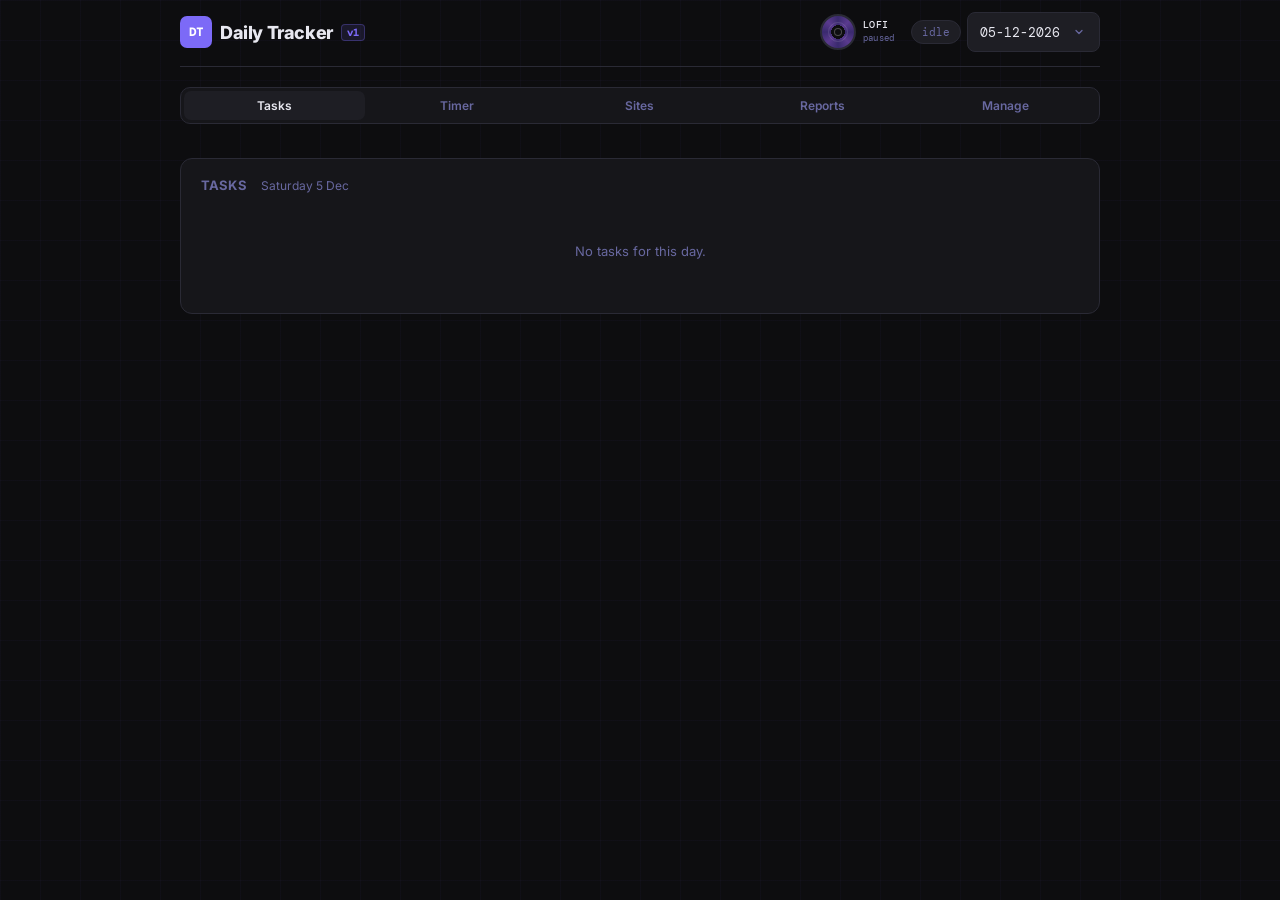
<file: index.html>
<!doctype html>
<html lang="en">
    <head>
        <meta charset="UTF-8"/>
        <meta name="viewport" content="width=device-width, initial-scale=1.0, viewport-fit=cover"/>
        <title>dailytracker</title>
        <link
            href="https://fonts.googleapis.com/css2?family=DM+Mono:wght@400;500&family=Inter:wght@400;500;600;700;800&display=swap"
            rel="stylesheet"/>
        <link rel="stylesheet" href="assets/css/styles.css"/>
    </head>
    <body>
        <div class="app">
            <header>
                <div class="brand">
                    <div class="brand-mark">DT</div>
                    Daily Tracker
                    <span class="brand-version">v1</span>
                </div>
                <div class="header-r">
                    <div class="lofi-player" title="Lofi focus music">
                        <button
                            class="cassette-btn"
                            id="lofiBtn"
                            onclick="lofiToggle()"
                            aria-label="Play lofi music">
                            <div class="cassette-disc" id="cassettDisc"></div>
                        </button>
                        <div class="lofi-label-wrap">
                            <div class="lofi-label" id="lofiLabel">LOFI</div>
                            <div class="lofi-sublabel" id="lofiSub">paused</div>
                        </div>
                    </div>
                    <span id="syncIndicator">idle</span>
                    <div class="date-btn" id="dateBtnWrap">
                        <span id="dateLabel">--</span>
                        <button
                            class="date-chevron-btn"
                            id="dateChevronBtn"
                            onclick="toggleCal(event)"
                            title="Open calendar"
                            aria-label="Open calendar">
                            <svg
                                width="12"
                                height="12"
                                viewBox="0 0 24 24"
                                fill="none"
                                stroke="currentColor"
                                stroke-width="2.5"
                                stroke-linecap="round"
                                stroke-linejoin="round"
                                id="dateChevronSvg">
                                <path d="M6 9l6 6 6-6"/>
                            </svg>
                        </button>
                        <input
                            type="date"
                            id="datePicker"
                            class="date-hidden"
                            onchange="onDateChange()"/>
                    </div>
                </div>
            </header>
            <div class="tabs">
                <button class="tab-btn active" onclick="switchTab('tasks', this)">Tasks</button>
                <button class="tab-btn" onclick="switchTab('timer', this)">Timer</button>
                <button class="tab-btn" onclick="switchTab('sites', this)">Sites</button>
                <button class="tab-btn" onclick="switchTab('weekly', this)">Reports</button>
                <button class="tab-btn" onclick="switchTab('manage', this)">Manage</button>
            </div>
            <!-- TASKS -->
            <div id="tab-tasks" class="tab-panel active">
                <div id="taskStats" class="stat-cards"></div>
                <div class="tasks-layout">
                    <div class="tasks-main">
                        <div class="card">
                            <div class="card-title" id="tasksCardTitle">
                                TASKS
                                <small
                                    id="dateLabel2"
                                    style="
                                        color: var(--muted);
                                        font-weight: 400;
                                        font-size: 12px;
                                        text-transform: none;
                                        letter-spacing: 0;
                                        margin-left: 6px;">
								</small>
                            </div>
                            <div id="taskList"><div class="empty">Loading...</div></div>
                        </div>
                    </div>
                </div>
            </div>
            <!-- TIMER -->
            <div id="tab-timer" class="tab-panel">
                <div class="card" style="position: relative">
                    <div class="card-title" id="timerCardHeader">TIMER</div>
                    <div class="timer-display">
                        <div class="timer-clock" id="clock">00:00:00</div>
                        <div class="timer-lbl" id="clockLbl">READY TO FOCUS</div>
                    </div>
                    <div class="timer-ctl">
                        <div id="btnStartWrap">
                            <button class="btn" id="btnStart" onclick="timerStart()">
                                <span id="btnStartText">Start</span>
                                <span id="btnStartLock" style="display: none; line-height: 0">
                                    <svg
                                        width="14"
                                        height="14"
                                        viewBox="0 0 20 20"
                                        fill="none"
                                        xmlns="http://www.w3.org/2000/svg">
                                        <circle
                                            cx="10"
                                            cy="10"
                                            r="8.5"
                                            fill="#e8576a"
                                            stroke="#c0202f"
                                            stroke-width="1"/>
                                        <line
                                            x1="3.5"
                                            y1="3.5"
                                            x2="16.5"
                                            y2="16.5"
                                            stroke="white"
                                            stroke-width="2.2"
                                            stroke-linecap="round"/>
                                    </svg>
                                </span>
                            </button>
                        </div>
                        <button
                            class="btn"
                            id="btnPause"
                            onclick="timerPause()"
                            style="display: none">
                            Pause
                        </button>
                        <button
                            class="btn"
                            id="btnResume"
                            onclick="timerResume()"
                            style="display: none">
                            Resume
                        </button>
                        <button
                            class="btn"
                            id="btnStop"
                            onclick="timerStop()"
                            style="display: none">
                            Stop &amp; Save
                        </button>
                    </div>
                    <!-- TIMER::PIP -->
                    <button
                        id="pipBtn"
                        onclick="togglePip()"
                        title="Picture-in-Picture timer"
                        style="
                            position: absolute;
                            bottom: 14px;
                            right: 14px;
                            background: none;
                            border: 1px solid var(--border);
                            border-radius: 6px;
                            padding: 5px 8px;
                            cursor: pointer;
                            color: var(--muted);
                            display: flex;
                            align-items: center;
                            gap: 5px;
                            font-size: 11px;
                            font-family: var(--mono);
                            letter-spacing: 0.04em;
                            transition:
                                color 0.15s,
                                border-color 0.15s;">
                        <svg
                            width="15"
                            height="15"
                            viewBox="0 0 24 24"
                            fill="none"
                            stroke="currentColor"
                            stroke-width="2"
                            stroke-linecap="round"
                            stroke-linejoin="round">
                            <rect x="2" y="3" width="20" height="14" rx="2"/>
                            <rect
                                x="12"
                                y="11"
                                width="9"
                                height="6"
                                rx="1"
                                fill="currentColor"
                                stroke="none"
                                opacity=".35"/>
                            <rect x="12" y="11" width="9" height="6" rx="1"/>
                        </svg>
                    </button>
                </div>
                <div class="card">
                    <div class="card-title">
                        Sessions Today <small id="timerTotalBadge"></small>
                    </div>
                    <div id="sessions"><div class="empty">No sessions yet</div></div>
                </div>
            </div>
            <!-- SITES -->
            <div id="tab-sites" class="tab-panel">
                <div id="sitesStats" class="sites-stats"></div>
                <div class="card" style="padding: 18px">
                    <div
                        class="card-title"
                        id="sitesCardTitle"
                        style="
                            font-size: 13px;
                            font-weight: 700;
                            margin-bottom: 14px;
                            display: flex;
                            align-items: center;
                            gap: 8px;
                            letter-spacing: 0.01em;
                            text-transform: uppercase;
                            color: var(--muted);">SITES
                    </div>
                    <div id="siteGrid" class="site-grid"></div>
                </div>
            </div>
            <!-- REPORTS -->
            <div id="tab-weekly" class="tab-panel">
                <div class="card">
                    <div class="card-title">STUDY HOURS</div>
                    <div class="perf-header">
                        <div class="perf-month-nav">
                            <button class="perf-month-btn" onclick="perfNav(-1)">
                                <svg viewBox="0 0 24 24" fill="none">
                                    <path
                                        d="M15 18l-6-6 6-6"
                                        stroke-width="2"
                                        stroke-linecap="round"/>
                                </svg>
                            </button>
                            <button class="perf-month-btn" id="perfMonthBtn">June 2026</button>
                            <button class="perf-month-btn" onclick="perfNav(1)">
                                <svg viewBox="0 0 24 24" fill="none">
                                    <path
                                        d="M9 18l6-6-6-6"
                                        stroke-width="2"
                                        stroke-linecap="round"/>
                                </svg>
                            </button>
                        </div>
                        <div class="perf-range-btns">
                            <button class="perf-range-btn" onclick="setPerfRange('WEEK', this)">
                                WEEK
                            </button>
                            <button
                                class="perf-range-btn active"
                                onclick="setPerfRange('MONTH', this)">
                                MONTH
                            </button>
                        </div>
                    </div>
                    <div class="perf-daterange">
                        <span id="perfRangeLabel"></span>
                    </div>
                    <div id="monthPerformanceChart"></div>
                    <div class="perf-stats" id="perfStats"></div>
                </div>
                <!-- HABITS -->
                <div class="card" id="logHistoryCard" style="margin-top: 14px">
                    <div class="card-title">HABITS</div>
                    <div class="perf-header">
                        <div class="perf-month-nav">
                            <button class="perf-month-btn" onclick="habitsNav(-1)">
                                <svg viewBox="0 0 24 24" fill="none">
                                    <path
                                        d="M15 18l-6-6 6-6"
                                        stroke-width="2"
                                        stroke-linecap="round"/>
                                </svg>
                            </button>
                            <button class="perf-month-btn" id="habitsMonthBtn">June 2026</button>
                            <button class="perf-month-btn" onclick="habitsNav(1)">
                                <svg viewBox="0 0 24 24" fill="none">
                                    <path
                                        d="M9 18l6-6-6-6"
                                        stroke-width="2"
                                        stroke-linecap="round"/>
                                </svg>
                            </button>
                        </div>
                        <div class="perf-range-btns">
                            <button
                                class="perf-range-btn active"
                                id="habRangeWeek"
                                onclick="setHabitsRange('WEEK', this)">
                                WEEK
                            </button>
                            <button
                                class="perf-range-btn"
                                id="habRangeMonth"
                                onclick="setHabitsRange('MONTH', this)">
                                MONTH
                            </button>
                        </div>
                    </div>
                    <div class="perf-daterange">
                        <span id="habitsRangeLabel"></span>
                    </div>
                    <div id="logHistory"></div>
                    <br />
                    <div id="logList" style="margin-top: 6px"></div>
                    <div id="addHabitSection">
                        <div
                            style="
                                font-size: 11px;
                                font-weight: 700;
                                text-transform: uppercase;
                                letter-spacing: 0.07em;
                                color: var(--muted);
                                margin-bottom: 10px;
                                margin-top: 14px;">Add New Habit
                        </div>
                        <div class="log-add-row">
                            <input id="logNewName" placeholder="Habit name..." autocomplete="off"/>
                            <select id="logNewType">
                                <option value="toggle">Yes/No</option>
                                <option value="number">Number</option>
                            </select>
                            <input
                                id="logNewUnit"
                                placeholder="Unit..."
                                autocomplete="off"
                                style="width: 80px; flex: 0 0 80px"/>
                            <button class="btn primary sm" onclick="addLogItem()">Add Habit</button>
                        </div>
                    </div>
                </div>
            </div>
            <!-- MANAGE -->
            <div id="tab-manage" class="tab-panel">
                <div class="card">
                    <div class="card-title" id="manageTasksTitle">TASKS</div>
                    <div id="manageList"></div>
                    <div class="btn-row" id="newTaskBtnRow">
                        <button class="btn primary" onclick="openTaskModal()">Add Task</button>
                    </div>
                </div>
                <div class="card" style="margin-top: 14px">
                    <div class="card-title" id="manageSitesTitle">Sites</div>
                    <div id="manageSiteList"></div>
                    <div class="btn-row" id="addSiteBtnRow">
                        <button class="btn primary" onclick="openSiteModal()">Add Site</button>
                    </div>
                </div>
                <div class="card" style="margin-top: 14px">
                    <div class="card-title" style="color: var(--muted)">USER DATA</div>
                    <div id="gdSignedOut">
                        <p
                            style="
                                font-size: 12px;
                                color: var(--muted);
                                margin-bottom: 12px;
                                line-height: 1.7;">
								Sync your data to Google Drive using a short-lived access token from the OAuth 2.0 Playground.<br/>
                        </p>
                        <div
                            style="
                                background: var(--bg);
                                border: 1px solid var(--border);
                                border-radius: 8px;
                                padding: 12px 14px;
                                margin-bottom: 14px;
                                font-size: 12px;
                                line-height: 1.85;
                                color: var(--muted);">
                            <div
                                style="
                                    font-size: 11px;
                                    font-weight: 700;
                                    text-transform: uppercase;
                                    letter-spacing: 0.07em;
                                    color: var(--muted);
                                    margin-bottom: 8px;">
                                How to get a token
                            </div>
                            <ol
                                style="
                                    padding-left: 18px;
                                    margin: 0;
                                    display: flex;
                                    flex-direction: column;
                                    gap: 3px;">
                                <li>
                                    Open
                                    <a
                                        href="https://developers.google.com/oauthplayground"
                                        target="_blank"
                                        style="color: var(--muted); font-weight: 600"
                                        >OAuth 2.0 Playground
									</a>
                                </li>
                                <li>
                                    In the right panel, paste scope:
                                    <code
                                        style="
                                            font-family: var(--mono);
                                            font-size: 10px;
                                            color: var(--muted);
                                            font-weight: 600;">
										https://www.googleapis.com/auth/drive.file
									</code>
                                </li>
                                <li>
                                    Click <b style="color: var(--muted)">Authorize APIs</b> then
                                    sign in with Google
                                </li>
                                <li>
                                    Click<b style="color: var(--muted)">Exchange authorization code for tokens</b>
                                </li>
                                <li>
                                    Copy the <b style="color: var(--muted)">Access token</b> and paste below
                                </li>
                            </ol>
                        </div>
                        <div class="field">
                            <label>Access Token</label>
                            <input
                                id="gdAccessToken"
                                type="password"
                                placeholder="Access token..."
                                autocomplete="off"
                                style="font-family: var(--mono); font-size: 12px"/>
                        </div>
                        <div
                            class="btn-row"
                            style="justify-content: space-between; align-items: center">
                            <button class="btn" onclick="gdConnect()">Connect</button>
                            <div style="display: flex; gap: 8px; margin-left: auto">
                                <button class="btn" onclick="exportData()">Export JSON</button>
                                <button class="btn" onclick="importData()">Import JSON</button>
                            </div>
                        </div>
                        <div
                            id="gdStatus"
                            style="
                                margin-top: 10px;
                                font-size: 11px;
                                font-family: var(--mono);
                                color: var(--muted);"></div>
                    </div>
                    <div id="gdSignedIn" style="display: none">
                        <div
                            style="
                                display: flex;
                                align-items: center;
                                gap: 10px;
                                margin-bottom: 14px;
                                padding: 10px 14px;
                                background: var(--surf2);
                                border: 1px solid var(--border);
                                border-radius: 8px;">
                            <div
                                id="gdAvatar"
                                style="
                                    width: 34px;
                                    height: 34px;
                                    border-radius: 50%;
                                    background: transparent;
                                    border: 1px solid var(--border);
                                    display: flex;
                                    align-items: center;
                                    justify-content: center;
                                    font-size: 14px;
                                    font-weight: 800;
                                    color: var(--muted);
                                    flex-shrink: 0;">
								G
                            </div>
                            <div style="min-width: 0">
                                <div
                                    style="
                                        font-size: 13px;
                                        font-weight: 700;
                                        white-space: nowrap;
                                        overflow: hidden;
                                        text-overflow: ellipsis;"
                                    id="gdUserLabel">
                                    Connected
                                </div>
                                <div
                                    style="
                                        font-size: 11px;
                                        color: var(--muted);
                                        font-family: var(--mono);
                                        margin-top: 5px;"
                                    id="gdLastSync">
                                    Never synced
                                </div>
                            </div>
                            <button
                                class="manage-edit-btn"
                                style="margin-left: auto; flex-shrink: 0"
                                onclick="gdDisconnect()">
                                Disconnect
                            </button>
                        </div>
                        <div
                            style="
                                display: flex;
                                gap: 8px;
                                flex-wrap: wrap;
                                justify-content: space-between;
                                align-items: center;">
                            <div style="display: flex; gap: 8px">
                                <button class="btn" onclick="gdPush()">Save to Drive</button>
                                <button class="btn" onclick="gdPull()">Restore from Drive</button>
                            </div>
                            <div style="display: flex; gap: 8px">
                                <button class="btn" onclick="exportData()">Export JSON</button>
                                <button class="btn" onclick="importData()">Import JSON</button>
                            </div>
                        </div>
                        <div
                            id="gdStatusIn"
                            style="
                                margin-top: 10px;
                                font-size: 11px;
                                font-family: var(--mono);
                                color: var(--muted);">
						</div>
                    </div>
                    <input
                        type="file"
                        id="importFile"
                        accept=".json"
                        style="display: none"
                        onchange="handleImport(event)"/>
                </div>
            </div>
        </div>
        <!-- TASK -->
        <div class="modal-bg" id="mTask">
            <div class="modal">
                <div class="modal-title" id="mTaskTitle">Add Task</div>
                <div class="field">
                    <label>Task Name</label>
					<input id="tName" placeholder="Task name..." autocomplete="off"/>
                </div>
                <div class="field">
                    <label>Duration</label>
                    <div class="dur-row">
                        <input
                            type="number"
                            id="tDurNum"
                            placeholder="Duration..."
                            min="1"
                            max="999"
                            autocomplete="off"/>
                        <select id="tDurUnit">
                            <option value="min">min</option>
                            <option value="hrs">hrs</option>
                        </select>
                    </div>
                </div>
                <div class="field" style="margin-bottom: 14px">
                    <label>Schedule Time</label>
                    <input type="time" id="tSchedStart" oninput="calcSchedEnd()"/>
                    <div
                        id="schedCalc"
                        class="sched-info"
                        style="display: none; margin-top: 8px">
					</div>
                </div>
                <div class="field">
                    <label>Schedule Day</label>
                    <div
                        id="dayPicker"
                        style="display: flex; gap: 5px; flex-wrap: wrap; margin-top: 4px">
					</div>
                </div>
                <div class="btn-row">
                    <button class="btn primary" onclick="saveTask()">Save</button>
                    <button class="btn" onclick="closeMTask()">Cancel</button>
                </div>
            </div>
        </div>
        <!-- SITE -->
        <div class="modal-bg" id="mSite">
            <div class="modal">
                <div class="modal-title" id="mSiteTitle">Add Site</div>
                <div class="field">
                    <label>SITE NAME</label>
					<input id="sName" placeholder="Site name..." autocomplete="off"/>
                </div>
                <div class="field">
                    <label>SITE URL</label>
					<input id="sUrl" placeholder="Site url..." autocomplete="off" inputmode="url"/>
                </div>
                <div class="field">
                    <label>SCHEDULE TIME</label><input id="sTime" type="time"/>
                </div>
                <div class="btn-row">
                    <button class="btn primary" onclick="saveSite()">Add Site</button>
                    <button class="btn" onclick="closeMSite()">Cancel</button>
                </div>
            </div>
        </div>
        <div class="cal-backdrop" id="calBackdrop" onclick="closeCal()"></div>
        <div class="cal-panel" id="calPanel">
            <div class="cal-header">
                <div class="cal-month-title">
                    <span id="calMonthLabel">June 2026</span>
                </div>
                <div class="cal-nav">
                    <button class="cal-nav-btn" onclick="calNav(-1)">&#8249;</button>
                    <button class="cal-nav-btn" onclick="calNav(1)">&#8250;</button>
                </div>
            </div>
            <div class="cal-legend">
                <div class="cal-legend-item">
                    <div class="leg-icon">
                        <svg viewBox="0 0 24 24" fill="none" width="12" height="12">
                            <circle
                                cx="12"
                                cy="12"
                                r="11"
                                fill="rgba(124,106,247,.25)"
                                stroke="none"/>
                            <path
                                d="M7 12l3.5 3.5 7-7"
                                stroke="var(--accent)"
                                stroke-width="2.5"
                                stroke-linecap="round"
                                stroke-linejoin="round"/>
                        </svg>
                    </div>
                    All Done
                </div>
                <div class="cal-legend-item">
                    <div class="leg-icon">
                        <svg viewBox="0 0 24 24" fill="none" width="12" height="12">
                            <circle
                                cx="12"
                                cy="12"
                                r="11"
                                fill="rgba(64,201,168,.2)"
                                stroke="none"/>
                            <path d="M12 1a11 11 0 0 1 0 22V1z" fill="var(--ok)" stroke="none"/>
                        </svg>
                    </div>
                    Partial
                </div>
                <div class="cal-legend-item">
                    <div class="leg-icon">
                        <svg viewBox="0 0 24 24" fill="none" width="12" height="12">
                            <circle
                                cx="12"
                                cy="12"
                                r="11"
                                fill="rgba(232,147,74,.2)"
                                stroke="none"/>
                            <path
                                d="M8 12h8"
                                stroke="var(--a2)"
                                stroke-width="2.5"
                                stroke-linecap="round"/>
                        </svg>
                    </div>
                    Left
                </div>
            </div>
            <div class="cal-grid" id="calGrid"></div>
            <div class="upcoming-title">
                UPCOMING EVENTS
                <button class="add-event-btn" onclick="toggleEventForm()">Add Event</button>
            </div>
            <div class="event-form" id="eventForm">
                <div class="field" style="margin-bottom: 8px">
                    <input id="evName" placeholder="Event name..." autocomplete="off"/>
                </div>
                <div style="margin-bottom: 8px">
                    <div class="field" style="margin-bottom: 0">
                        <input type="date" id="evDate"/>
                    </div>
                </div>
                <div style="display: flex; gap: 6px; margin-bottom: 12px">
                    <button
                        class="btn sm"
                        id="addEventSubmitBtn"
                        onclick="addEvent()"
                        style="
                            background: var(--accent);
                            border-color: var(--accent);
                            color: #fff;
                            font-weight: 700;">
                        Add
                    </button>
                    <button class="btn sm" onclick="toggleEventForm()">Cancel</button>
                </div>
            </div>
            <div id="eventList"></div>
        </div>
        <!-- MODULES -->
        <script src="assets/js/ui.js"></script>
        <script src="assets/js/helpers.js"></script>
        <script src="assets/js/state.js"></script>
        <script src="assets/js/storage.js"></script>
        <script src="assets/js/calendar.js"></script>
        <script src="assets/js/tasks.js"></script>
        <script src="assets/js/manage.js"></script>
        <script src="assets/js/timer.js"></script>
        <script src="assets/js/sites.js"></script>
        <script src="assets/js/reports.js"></script>
        <script src="assets/js/log.js"></script>
        <script src="assets/js/lofi.js"></script>
        <script src="assets/js/gdrive.js"></script>
        <script src="assets/js/init.js"></script>
    </body>
</html>
</file>
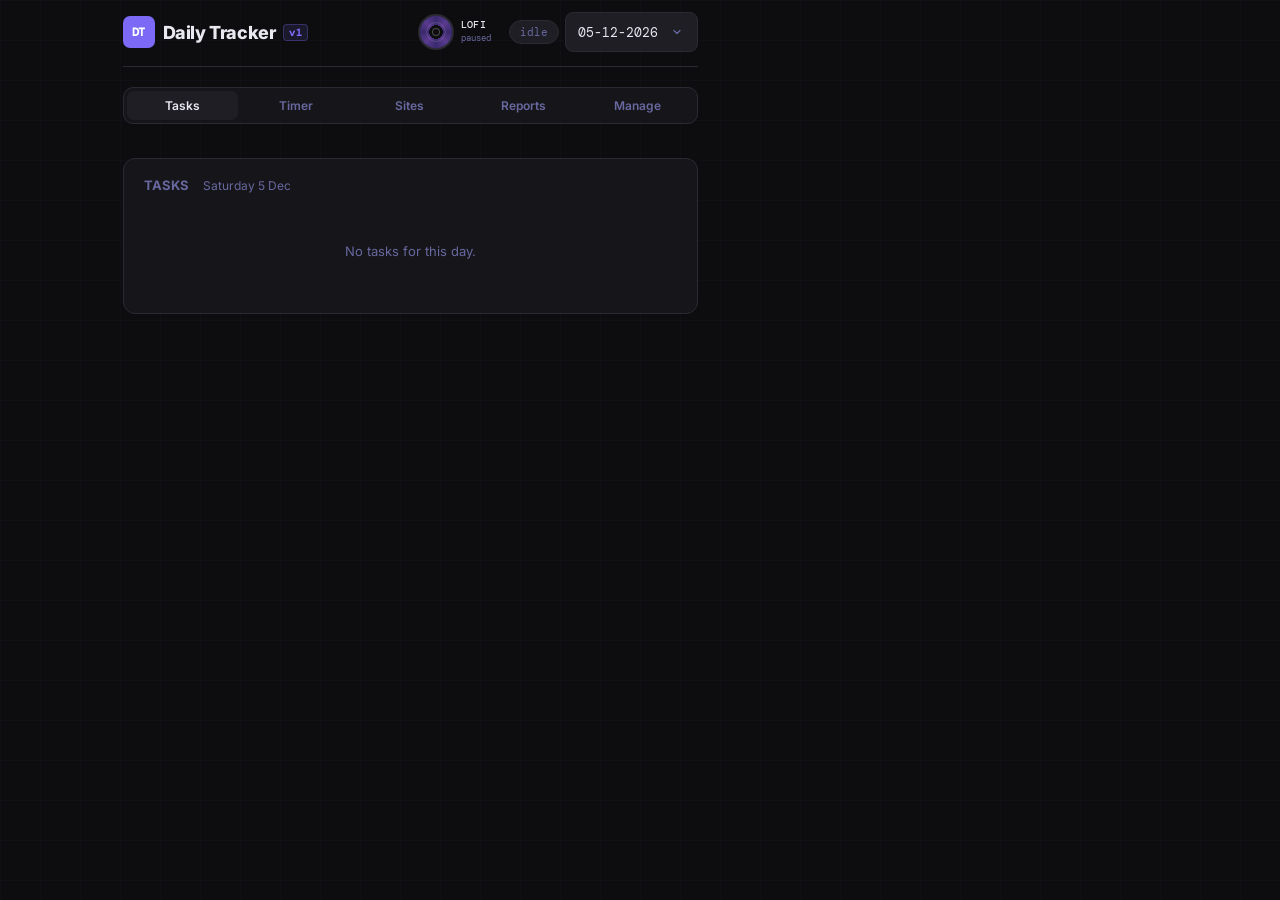
<file: extension-version.html>
<!doctype html>
<html lang="en">
    <head>
        <meta charset="UTF-8"/>
        <meta name="viewport" content="width=device-width, initial-scale=1.0, viewport-fit=cover"/>
        <title>Daily Tracker</title>
        <link
            href="https://fonts.googleapis.com/css2?family=DM+Mono:wght@400;500&family=Inter:wght@400;500;600;700;800&display=swap"
            rel="stylesheet"/>
        <link rel="stylesheet" href="assets/css/styles.css"/>
        <style>html,body{width:820px;min-height:580px;overflow-x:hidden;}</style>
    </head>
    <body>
        <div class="app">
            <header>
                <div class="brand">
                    <div class="brand-mark">DT</div>
                    Daily Tracker
                    <span class="brand-version">v1</span>
                </div>
                <div class="header-r">
                    <div class="lofi-player" title="Lofi focus music">
                        <button
                            class="cassette-btn"
                            id="lofiBtn"
                            aria-label="Play lofi music">
                            <div class="cassette-disc" id="cassettDisc"></div>
                        </button>
                        <div class="lofi-label-wrap">
                            <div class="lofi-label" id="lofiLabel">LOFI</div>
                            <div class="lofi-sublabel" id="lofiSub">paused</div>
                        </div>
                    </div>
                    <span id="syncIndicator">idle</span>
                    <div class="date-btn" id="dateBtnWrap">
                        <span id="dateLabel">--</span>
                        <button
                            class="date-chevron-btn"
                            id="dateChevronBtn"
                            title="Open calendar"
                            aria-label="Open calendar">
                            <svg
                                width="12"
                                height="12"
                                viewBox="0 0 24 24"
                                fill="none"
                                stroke="currentColor"
                                stroke-width="2.5"
                                stroke-linecap="round"
                                stroke-linejoin="round"
                                id="dateChevronSvg">
                                <path d="M6 9l6 6 6-6"/>
                            </svg>
                        </button>
                        <input
                            type="date"
                            id="datePicker"
                            class="date-hidden"/>
                    </div>
                </div>
            </header>
            <div class="tabs">
                <button class="tab-btn active">Tasks</button>
                <button class="tab-btn">Timer</button>
                <button class="tab-btn">Sites</button>
                <button class="tab-btn">Reports</button>
                <button class="tab-btn">Manage</button>
            </div>
            <!-- TASKS -->
            <div id="tab-tasks" class="tab-panel active">
                <div id="taskStats" class="stat-cards"></div>
                <div class="tasks-layout">
                    <div class="tasks-main">
                        <div class="card">
                            <div class="card-title" id="tasksCardTitle">
                                TASKS
                                <small
                                    id="dateLabel2"
                                    style="
                                        color: var(--muted);
                                        font-weight: 400;
                                        font-size: 12px;
                                        text-transform: none;
                                        letter-spacing: 0;
                                        margin-left: 6px;">
								</small>
                            </div>
                            <div id="taskList"><div class="empty">Loading...</div></div>
                        </div>
                    </div>
                </div>
            </div>
            <!-- TIMER -->
            <div id="tab-timer" class="tab-panel">
                <div class="card" style="position: relative">
                    <div class="card-title" id="timerCardHeader">TIMER</div>
                    <div class="timer-display">
                        <div class="timer-clock" id="clock">00:00:00</div>
                        <div class="timer-lbl" id="clockLbl">READY TO FOCUS</div>
                    </div>
                    <div class="timer-ctl">
                        <div id="btnStartWrap">
                            <button class="btn" id="btnStart">
                                <span id="btnStartText">Start</span>
                                <span id="btnStartLock" style="display: none; line-height: 0">
                                    <svg
                                        width="14"
                                        height="14"
                                        viewBox="0 0 20 20"
                                        fill="none"
                                        xmlns="http://www.w3.org/2000/svg">
                                        <circle
                                            cx="10"
                                            cy="10"
                                            r="8.5"
                                            fill="#e8576a"
                                            stroke="#c0202f"
                                            stroke-width="1"/>
                                        <line
                                            x1="3.5"
                                            y1="3.5"
                                            x2="16.5"
                                            y2="16.5"
                                            stroke="white"
                                            stroke-width="2.2"
                                            stroke-linecap="round"/>
                                    </svg>
                                </span>
                            </button>
                        </div>
                        <button
                            class="btn"
                            id="btnPause"
                            style="display: none">
                            Pause
                        </button>
                        <button
                            class="btn"
                            id="btnResume"
                            style="display: none">
                            Resume
                        </button>
                        <button
                            class="btn"
                            id="btnStop"
                            style="display: none">
                            Stop &amp; Save
                        </button>
                    </div>
                </div>
                <div class="card">
                    <div class="card-title">
                        Sessions Today <small id="timerTotalBadge"></small>
                    </div>
                    <div id="sessions"><div class="empty">No sessions yet</div></div>
                </div>
            </div>
            <!-- SITES -->
            <div id="tab-sites" class="tab-panel">
                <div id="sitesStats" class="sites-stats"></div>
                <div class="card" style="padding: 18px">
                    <div
                        class="card-title"
                        id="sitesCardTitle"
                        style="
                            font-size: 13px;
                            font-weight: 700;
                            margin-bottom: 14px;
                            display: flex;
                            align-items: center;
                            gap: 8px;
                            letter-spacing: 0.01em;
                            text-transform: uppercase;
                            color: var(--muted);">SITES
                    </div>
                    <div id="siteGrid" class="site-grid"></div>
                </div>
            </div>
            <!-- REPORTS -->
            <div id="tab-weekly" class="tab-panel">
                <div class="card">
                    <div class="card-title">STUDY HOURS</div>
                    <div class="perf-header">
                        <div class="perf-month-nav">
                            <button class="perf-month-btn">
                                <svg viewBox="0 0 24 24" fill="none">
                                    <path
                                        d="M15 18l-6-6 6-6"
                                        stroke-width="2"
                                        stroke-linecap="round"/>
                                </svg>
                            </button>
                            <button class="perf-month-btn" id="perfMonthBtn">June 2026</button>
                            <button class="perf-month-btn">
                                <svg viewBox="0 0 24 24" fill="none">
                                    <path
                                        d="M9 18l6-6-6-6"
                                        stroke-width="2"
                                        stroke-linecap="round"/>
                                </svg>
                            </button>
                        </div>
                        <div class="perf-range-btns">
                            <button class="perf-range-btn">
                                WEEK
                            </button>
                            <button
                                class="perf-range-btn active">
                                MONTH
                            </button>
                        </div>
                    </div>
                    <div class="perf-daterange">
                        <span id="perfRangeLabel"></span>
                    </div>
                    <div id="monthPerformanceChart"></div>
                    <div class="perf-stats" id="perfStats"></div>
                </div>
                <!-- HABITS -->
                <div class="card" id="logHistoryCard" style="margin-top: 14px">
                    <div class="card-title">HABITS</div>
                    <div class="perf-header">
                        <div class="perf-month-nav">
                            <button class="perf-month-btn">
                                <svg viewBox="0 0 24 24" fill="none">
                                    <path
                                        d="M15 18l-6-6 6-6"
                                        stroke-width="2"
                                        stroke-linecap="round"/>
                                </svg>
                            </button>
                            <button class="perf-month-btn" id="habitsMonthBtn">June 2026</button>
                            <button class="perf-month-btn">
                                <svg viewBox="0 0 24 24" fill="none">
                                    <path
                                        d="M9 18l6-6-6-6"
                                        stroke-width="2"
                                        stroke-linecap="round"/>
                                </svg>
                            </button>
                        </div>
                        <div class="perf-range-btns">
                            <button
                                class="perf-range-btn active"
                                id="habRangeWeek">
                                WEEK
                            </button>
                            <button
                                class="perf-range-btn"
                                id="habRangeMonth">
                                MONTH
                            </button>
                        </div>
                    </div>
                    <div class="perf-daterange">
                        <span id="habitsRangeLabel"></span>
                    </div>
                    <div id="logHistory"></div>
                    <br />
                    <div id="logList" style="margin-top: 6px"></div>
                    <div id="addHabitSection">
                        <div
                            style="
                                font-size: 11px;
                                font-weight: 700;
                                text-transform: uppercase;
                                letter-spacing: 0.07em;
                                color: var(--muted);
                                margin-bottom: 10px;
                                margin-top: 14px;">Add New Habit
                        </div>
                        <div class="log-add-row">
                            <input id="logNewName" placeholder="Habit name..." autocomplete="off"/>
                            <select id="logNewType">
                                <option value="toggle">Yes/No</option>
                                <option value="number">Number</option>
                            </select>
                            <input
                                id="logNewUnit"
                                placeholder="Unit..."
                                autocomplete="off"
                                style="width: 80px; flex: 0 0 80px"/>
                            <button class="btn primary sm">Add Habit</button>
                        </div>
                    </div>
                </div>
            </div>
            <!-- MANAGE -->
            <div id="tab-manage" class="tab-panel">
                <div class="card">
                    <div class="card-title" id="manageTasksTitle">TASKS</div>
                    <div id="manageList"></div>
                    <div class="btn-row" id="newTaskBtnRow">
                        <button class="btn primary">Add Task</button>
                    </div>
                </div>
                <div class="card" style="margin-top: 14px">
                    <div class="card-title" id="manageSitesTitle">Sites</div>
                    <div id="manageSiteList"></div>
                    <div class="btn-row" id="addSiteBtnRow">
                        <button class="btn primary">Add Site</button>
                    </div>
                </div>
                <div class="card" style="margin-top: 14px">
                    <div class="card-title" style="color: var(--muted)">USER DATA</div>
                    <div id="gdSignedOut">
                        <p
                            style="
                                font-size: 12px;
                                color: var(--muted);
                                margin-bottom: 12px;
                                line-height: 1.7;">
								Sync your data to Google Drive using a short-lived access token from the OAuth 2.0 Playground.<br/>
                        </p>
                        <div
                            style="
                                background: var(--bg);
                                border: 1px solid var(--border);
                                border-radius: 8px;
                                padding: 12px 14px;
                                margin-bottom: 14px;
                                font-size: 12px;
                                line-height: 1.85;
                                color: var(--muted);">
                            <div
                                style="
                                    font-size: 11px;
                                    font-weight: 700;
                                    text-transform: uppercase;
                                    letter-spacing: 0.07em;
                                    color: var(--muted);
                                    margin-bottom: 8px;">
                                How to get a token
                            </div>
                            <ol
                                style="
                                    padding-left: 18px;
                                    margin: 0;
                                    display: flex;
                                    flex-direction: column;
                                    gap: 3px;">
                                <li>
                                    Open
                                    <a
                                        href="https://developers.google.com/oauthplayground"
                                        target="_blank"
                                        style="color: var(--muted); font-weight: 600"
                                        >OAuth 2.0 Playground
									</a>
                                </li>
                                <li>
                                    In the right panel, paste scope:
                                    <code
                                        style="
                                            font-family: var(--mono);
                                            font-size: 10px;
                                            color: var(--muted);
                                            font-weight: 600;">
										https://www.googleapis.com/auth/drive.file
									</code>
                                </li>
                                <li>
                                    Click <b style="color: var(--muted)">Authorize APIs</b> then
                                    sign in with Google
                                </li>
                                <li>
                                    Click<b style="color: var(--muted)">Exchange authorization code for tokens</b>
                                </li>
                                <li>
                                    Copy the <b style="color: var(--muted)">Access token</b> and paste below
                                </li>
                            </ol>
                        </div>
                        <div class="field">
                            <label>Access Token</label>
                            <input
                                id="gdAccessToken"
                                type="password"
                                placeholder="Access token..."
                                autocomplete="off"
                                style="font-family: var(--mono); font-size: 12px"/>
                        </div>
                        <div
                            class="btn-row"
                            style="justify-content: space-between; align-items: center">
                            <button class="btn">Connect</button>
                            <div style="display: flex; gap: 8px; margin-left: auto">
                                <button class="btn">Export JSON</button>
                                <button class="btn">Import JSON</button>
                            </div>
                        </div>
                        <div
                            id="gdStatus"
                            style="
                                margin-top: 10px;
                                font-size: 11px;
                                font-family: var(--mono);
                                color: var(--muted);"></div>
                    </div>
                    <div id="gdSignedIn" style="display: none">
                        <div
                            style="
                                display: flex;
                                align-items: center;
                                gap: 10px;
                                margin-bottom: 14px;
                                padding: 10px 14px;
                                background: var(--surf2);
                                border: 1px solid var(--border);
                                border-radius: 8px;">
                            <div
                                id="gdAvatar"
                                style="
                                    width: 34px;
                                    height: 34px;
                                    border-radius: 50%;
                                    background: transparent;
                                    border: 1px solid var(--border);
                                    display: flex;
                                    align-items: center;
                                    justify-content: center;
                                    font-size: 14px;
                                    font-weight: 800;
                                    color: var(--muted);
                                    flex-shrink: 0;">
								G
                            </div>
                            <div style="min-width: 0">
                                <div
                                    style="
                                        font-size: 13px;
                                        font-weight: 700;
                                        white-space: nowrap;
                                        overflow: hidden;
                                        text-overflow: ellipsis;"
                                    id="gdUserLabel">
                                    Connected
                                </div>
                                <div
                                    style="
                                        font-size: 11px;
                                        color: var(--muted);
                                        font-family: var(--mono);
                                        margin-top: 5px;"
                                    id="gdLastSync">
                                    Never synced
                                </div>
                            </div>
                            <button
                                class="manage-edit-btn" id="gdDisconnectBtn"
                                style="margin-left: auto; flex-shrink: 0">
                                Disconnect
                            </button>
                        </div>
                        <div
                            style="
                                display: flex;
                                gap: 8px;
                                flex-wrap: wrap;
                                justify-content: space-between;
                                align-items: center;">
                            <div style="display: flex; gap: 8px">
                                <button class="btn">Save to Drive</button>
                                <button class="btn">Restore from Drive</button>
                            </div>
                            <div style="display: flex; gap: 8px">
                                <button class="btn">Export JSON</button>
                                <button class="btn">Import JSON</button>
                            </div>
                        </div>
                        <div
                            id="gdStatusIn"
                            style="
                                margin-top: 10px;
                                font-size: 11px;
                                font-family: var(--mono);
                                color: var(--muted);">
						</div>
                    </div>
                    <input
                        type="file"
                        id="importFile"
                        accept=".json"
                        style="display: none"/>
                </div>
            </div>
        </div>
        <!-- TASK -->
        <div class="modal-bg" id="mTask">
            <div class="modal">
                <div class="modal-title" id="mTaskTitle">Add Task</div>
                <div class="field">
                    <label>Task Name</label>
					<input id="tName" placeholder="Task name..." autocomplete="off"/>
                </div>
                <div class="field">
                    <label>Duration</label>
                    <div class="dur-row">
                        <input
                            type="number"
                            id="tDurNum"
                            placeholder="Duration..."
                            min="1"
                            max="999"
                            autocomplete="off"/>
                        <select id="tDurUnit">
                            <option value="min">min</option>
                            <option value="hrs">hrs</option>
                        </select>
                    </div>
                </div>
                <div class="field" style="margin-bottom: 14px">
                    <label>Schedule Time</label>
                    <input type="time" id="tSchedStart"/>
                    <div
                        id="schedCalc"
                        class="sched-info"
                        style="display: none; margin-top: 8px">
					</div>
                </div>
                <div class="field">
                    <label>Schedule Day</label>
                    <div
                        id="dayPicker"
                        style="display: flex; gap: 5px; flex-wrap: wrap; margin-top: 4px">
					</div>
                </div>
                <div class="btn-row">
                    <button class="btn primary">Save</button>
                    <button class="btn">Cancel</button>
                </div>
            </div>
        </div>
        <!-- SITE -->
        <div class="modal-bg" id="mSite">
            <div class="modal">
                <div class="modal-title" id="mSiteTitle">Add Site</div>
                <div class="field">
                    <label>SITE NAME</label>
					<input id="sName" placeholder="Site name..." autocomplete="off"/>
                </div>
                <div class="field">
                    <label>SITE URL</label>
					<input id="sUrl" placeholder="Site url..." autocomplete="off" inputmode="url"/>
                </div>
                <div class="field">
                    <label>SCHEDULE TIME</label><input id="sTime" type="time"/>
                </div>
                <div class="btn-row">
                    <button class="btn primary">Add Site</button>
                    <button class="btn">Cancel</button>
                </div>
            </div>
        </div>
        <div class="cal-backdrop" id="calBackdrop"></div>
        <div class="cal-panel" id="calPanel">
            <div class="cal-header">
                <div class="cal-month-title">
                    <span id="calMonthLabel">June 2026</span>
                </div>
                <div class="cal-nav">
                    <button class="cal-nav-btn">&#8249;</button>
                    <button class="cal-nav-btn">&#8250;</button>
                </div>
            </div>
            <div class="cal-legend">
                <div class="cal-legend-item">
                    <div class="leg-icon">
                        <svg viewBox="0 0 24 24" fill="none" width="12" height="12">
                            <circle
                                cx="12"
                                cy="12"
                                r="11"
                                fill="rgba(124,106,247,.25)"
                                stroke="none"/>
                            <path
                                d="M7 12l3.5 3.5 7-7"
                                stroke="var(--accent)"
                                stroke-width="2.5"
                                stroke-linecap="round"
                                stroke-linejoin="round"/>
                        </svg>
                    </div>
                    All Done
                </div>
                <div class="cal-legend-item">
                    <div class="leg-icon">
                        <svg viewBox="0 0 24 24" fill="none" width="12" height="12">
                            <circle
                                cx="12"
                                cy="12"
                                r="11"
                                fill="rgba(64,201,168,.2)"
                                stroke="none"/>
                            <path d="M12 1a11 11 0 0 1 0 22V1z" fill="var(--ok)" stroke="none"/>
                        </svg>
                    </div>
                    Partial
                </div>
                <div class="cal-legend-item">
                    <div class="leg-icon">
                        <svg viewBox="0 0 24 24" fill="none" width="12" height="12">
                            <circle
                                cx="12"
                                cy="12"
                                r="11"
                                fill="rgba(232,147,74,.2)"
                                stroke="none"/>
                            <path
                                d="M8 12h8"
                                stroke="var(--a2)"
                                stroke-width="2.5"
                                stroke-linecap="round"/>
                        </svg>
                    </div>
                    Left
                </div>
            </div>
            <div class="cal-grid" id="calGrid"></div>
            <div class="upcoming-title">
                UPCOMING EVENTS
                <button class="add-event-btn">Add Event</button>
            </div>
            <div class="event-form" id="eventForm">
                <div class="field" style="margin-bottom: 8px">
                    <input id="evName" placeholder="Event name..." autocomplete="off"/>
                </div>
                <div style="margin-bottom: 8px">
                    <div class="field" style="margin-bottom: 0">
                        <input type="date" id="evDate"/>
                    </div>
                </div>
                <div style="display: flex; gap: 6px; margin-bottom: 12px">
                    <button
                        class="btn sm"
                        id="addEventSubmitBtn"
                        style="
                            background: var(--accent);
                            border-color: var(--accent);
                            color: #fff;
                            font-weight: 700;">
                        Add
                    </button>
                    <button class="btn sm">Cancel</button>
                </div>
            </div>
            <div id="eventList"></div>
        </div>
        <!-- MODULES -->
        <script src="assets/js/ui.js"></script>
        <script src="assets/js/helpers.js"></script>
        <script src="assets/js/state.js"></script>
        <script src="assets/js/storage.js"></script>
        <script src="assets/js/calendar.js"></script>
        <script src="assets/js/tasks.js"></script>
        <script src="assets/js/manage.js"></script>
        <script src="assets/js/timer.js"></script>
        <script src="assets/js/sites.js"></script>
        <script src="assets/js/reports.js"></script>
        <script src="assets/js/log.js"></script>
        <script src="assets/js/lofi.js"></script>
        <script src="assets/js/gdrive.js"></script>
        <script src="assets/js/init.js"></script>
        <script src="assets/js/events.js"></script>
    </body>
</html>
</file>
<file: assets/css/styles.css>
:root {
    --bg: #0d0d0f;
    --surface: #16161a;
    --surf2: #1e1e24;
    --border: #2a2a35;
    --accent: #7c6af7;
    --a2: #e8934a;
    --a3: #40c9a8;
    --text: #e8e8f0;
    --muted: #6868a0;
    --ok: #40c9a8;
    --err: #e8576a;
    --warn: #e8b84a;
    --r: 8px;
    --mono: 'DM Mono', ui-monospace, monospace;
    --sans: 'Inter', system-ui, sans-serif;
}

*,
*::before,
*::after {
    box-sizing: border-box;
    margin: 0;
    padding: 0;
}

html {
    -webkit-text-size-adjust: 100%;
}

body {
    background: var(--bg);
    color: var(--text);
    font-family: var(--sans);
    min-height: 100vh;
    min-height: 100dvh;
    -webkit-font-smoothing: antialiased;
}

body::before {
    content: '';
    position: fixed;
    inset: 0;
    pointer-events: none;
    z-index: 0;
    background-image: linear-gradient(rgba(124, 106, 247, .035) 1px, transparent 1px),
                      linear-gradient(90deg, rgba(124, 106, 247, .035) 1px, transparent 1px);
    background-size: 40px 40px;
}

.app {
    position: relative;
    z-index: 1;
    width: min(75%, 1100px);
    max-width: 95vw;
    margin: 0 auto;
    padding: 0 clamp(10px, 3vw, 20px) 100px;
}

@media (max-width: 1100px) {
    .app {
        width: 90%;
        max-width: 90vw;
    }
}

@media (max-width: 900px) {
    .app {
        width: 95%;
        max-width: 95vw;
    }
}

@media (max-width: 600px) {
    .app {
        width: 100%;
        max-width: 100vw;
        padding: 0 10px 80px;
    }
}

header {
    display: flex;
    align-items: center;
    justify-content: space-between;
    padding: 12px 0 14px;
    border-bottom: 1px solid var(--border);
    margin-bottom: 20px;
    gap: 10px;
    flex-wrap: wrap;
}

.brand {
    display: flex;
    align-items: center;
    gap: 8px;
    font-weight: 800;
    font-size: clamp(14px, 3.5vw, 18px);
    letter-spacing: -.4px;
}

.brand-mark {
    width: clamp(26px, 5vw, 32px);
    height: clamp(26px, 5vw, 32px);
    border-radius: 7px;
    background: var(--accent);
    display: flex;
    align-items: center;
    justify-content: center;
    font-size: 12px;
    font-weight: 800;
    color: #fff;
    font-family: var(--mono);
}

.brand-version {
    font-size: 10px;
    font-weight: 700;
    font-family: var(--mono);
    color: var(--accent);
    background: color-mix(in srgb, var(--accent) 12%, transparent);
    border: 1px solid color-mix(in srgb, var(--accent) 30%, transparent);
    border-radius: 4px;
    padding: 1px 5px;
    letter-spacing: .3px;
    align-self: center;
}

.header-r {
    display: flex;
    align-items: center;
    gap: 6px;
    flex-wrap: wrap;
}

#syncIndicator {
    font-size: 11px;
    font-family: var(--mono);
    color: var(--muted);
    padding: 4px 10px;
    border-radius: 20px;
    background: var(--surf2);
    border: 1px solid var(--border);
    transition: color .25s;
    user-select: none;
}

#syncIndicator.saving {
	color: var(--warn);
}

#syncIndicator.saved {
	color: var(--ok);
}

#syncIndicator.err {
	color: var(--err);
}

.date-btn {
    display: flex;
    align-items: center;
    gap: 6px;
    padding: 6px 7px 6px 12px;
    background: var(--surf2);
    border: 1px solid var(--border);
    border-radius: var(--r);
    font-size: clamp(11px, 2.5vw, 13px);
    font-family: var(--mono);
    color: var(--text);
    position: relative;
    user-select: none;
    white-space: nowrap;
}

.date-btn.cal-open {
    border-color: var(--accent);
}

.date-chevron-btn {
    display: flex;
    align-items: center;
    justify-content: center;
    width: 26px;
    height: 26px;
    border-radius: 6px;
    border: none;
    background: transparent;
    color: var(--muted);
    cursor: pointer;
    transition: all .15s;
    flex-shrink: 0;
    padding: 0;
}

.date-chevron-btn:hover {
    color: var(--text);
}

.date-btn.cal-open .date-chevron-btn {
    color: var(--accent);
}

.date-btn.cal-open #dateChevronSvg {
    transform: rotate(180deg);
}

#dateChevronSvg {
    transition: transform .2s;
}

.date-hidden {
    position: absolute;
    inset: 0;
    opacity: 0;
    width: 100%;
    cursor: pointer;
    font-size: 0;
    pointer-events: none;
}

.field {
    margin-bottom: 14px;
}

label {
    display: block;
    font-size: 11px;
    font-weight: 600;
    color: var(--muted);
    margin-bottom: 5px;
    letter-spacing: .07em;
    text-transform: uppercase;
}

input,
select,
textarea {
    width: 100%;
    background: var(--bg);
    border: 1px solid var(--border);
    color: var(--text);
    border-radius: var(--r);
    padding: 9px 13px;
    font-size: 14px;
    font-family: var(--sans);
    outline: none;
    transition: border-color .18s, box-shadow .18s;
    -webkit-appearance: none;
    appearance: none;
}

input:focus,
select:focus,
textarea:focus {
    border-color: var(--accent);
    box-shadow: 0 0 0 3px rgba(124, 106, 247, .14);
}

select {
    background-image: url("data:image/svg+xml,%3Csvg xmlns='http://www.w3.org/2000/svg' width='10' height='6'%3E%3Cpath d='M0 0l5 6 5-6z' fill='%236868a0'/%3E%3C/svg%3E");
    background-repeat: no-repeat;
    background-position: right 12px center;
    padding-right: 32px;
}

select option {
    background: var(--surface);
}

textarea {
    resize: vertical;
    font-family: var(--mono);
    font-size: 13px;
    line-height: 1.6;
}

.dur-row {
    display: flex;
    gap: 8px;
}

.dur-row input[type="number"] {
    flex: 1;
}

.dur-row select {
    width: 90px;
    flex-shrink: 0;
}

.btn {
    display: inline-flex;
    align-items: center;
    justify-content: center;
    gap: 6px;
    padding: 8px 16px;
    border-radius: var(--r);
    font-size: 13px;
    font-weight: 600;
    font-family: var(--sans);
    border: 1px solid var(--border);
    background: var(--surf2);
    color: var(--text);
    cursor: pointer;
    transition: all .14s;
    -webkit-tap-highlight-color: transparent;
    touch-action: manipulation;
}

.btn:hover {
    background: var(--border);
}

.btn.primary {
    background: var(--surf2);
    border-color: var(--border);
    color: var(--text);
}

.btn.primary:hover {
    background: var(--border);
    border-color: var(--border);
}

.btn.ok {
    background: var(--ok);
    border-color: var(--ok);
    color: #0a1e1a;
}

.btn.danger {
    background: transparent;
    border-color: var(--err);
    color: var(--err);
}

.btn.danger:hover {
    background: rgba(232, 87, 106, .1);
}

.btn.sm {
    padding: 5px 10px;
    font-size: 12px;
    border-radius: 6px;
}

.btn:disabled {
    opacity: .38;
    cursor: not-allowed;
}

.btn-row {
    display: flex;
    gap: 8px;
    flex-wrap: wrap;
    margin-top: 16px;
}

.tabs {
    display: flex;
    gap: 2px;
    background: var(--surface);
    border: 1px solid var(--border);
    border-radius: 10px;
    padding: 3px;
    margin-bottom: 20px;
    overflow-x: auto;
    -webkit-overflow-scrolling: touch;
    scrollbar-width: none;
}

.tabs::-webkit-scrollbar {
    display: none;
}

.tab-btn {
    flex: 1;
    min-width: 60px;
    padding: 7px 10px;
    border: none;
    background: none;
    color: var(--muted);
    cursor: pointer;
    font-size: clamp(11px, 2.5vw, 12px);
    font-weight: 600;
    font-family: var(--sans);
    border-radius: 7px;
    transition: all .18s;
    white-space: nowrap;
    -webkit-tap-highlight-color: transparent;
    touch-action: manipulation;
}

.tab-btn.active {
    background: var(--surf2);
    color: var(--text);
}

.tab-btn:hover:not(.active) {
    color: var(--text);
}

.tab-panel {
    display: none;
}

.tab-panel.active {
    display: block;
}

.card {
    background: var(--surface);
    border: 1px solid var(--border);
    border-radius: 12px;
    padding: clamp(14px, 3vw, 18px) clamp(14px, 4vw, 20px);
    margin-bottom: 14px;
}

.card-title {
    font-size: 13px;
    font-weight: 700;
    margin-bottom: 14px;
    display: flex;
    align-items: center;
    gap: 8px;
    letter-spacing: .01em;
    text-transform: uppercase;
    color: var(--muted);
}

.card-title small {
    color: var(--muted);
    font-weight: 400;
    font-size: 11px;
    text-transform: none;
    letter-spacing: 0;
}

.stat-cards {
    display: grid;
    grid-template-columns: repeat(4, 1fr);
    gap: 10px;
    margin-bottom: 14px;
}

.stat-card {
    background: var(--surface);
    border: 1px solid var(--border);
    border-radius: 12px;
    padding: clamp(10px, 2.5vw, 14px) clamp(12px, 3vw, 16px);
    display: flex;
    align-items: center;
    justify-content: space-between;
}

.stat-card-left .stat-num {
    font-size: clamp(22px, 5vw, 30px);
    font-weight: 800;
    line-height: 1;
    margin-bottom: 2px;
}

.stat-card-left .stat-lbl {
    font-size: clamp(10px, 2vw, 12px);
    color: var(--muted);
    font-weight: 500;
}

.stat-card-icon {
    width: 38px;
    height: 38px;
    border-radius: 50%;
    display: flex;
    align-items: center;
    justify-content: center;
    flex-shrink: 0;
    background: transparent;
}

.stat-card-icon svg {
    width: 24px;
    height: 24px;
}

.ic-done { 
	background: transparent;
}

.ic-done svg { 
	stroke: var(--accent);
}

.ic-partial {
	background: transparent;
}

.ic-partial svg {
	stroke: var(--ok);
}

.ic-left {
	background: transparent;
}

.ic-left svg {
	stroke: var(--a2);
}

.ic-prog {
	background: transparent;
}

.ic-prog svg {
	stroke: var(--accent);
}

.num-done {
	color: var(--accent);
}

.num-partial {
	color: var(--ok);
}

.num-left {
	color: var(--a2);
}

.num-prog {
	color: var(--accent);
}

@media (max-width: 700px) {
    .stat-cards {
        grid-template-columns: repeat(2, 1fr);
    }
}

@media (max-width: 360px) {
    .stat-cards {
        grid-template-columns: repeat(2, 1fr);
        gap: 6px;
    }
}

input[type="time"],
input[type="date"] {
    color-scheme: dark;
}

input[type="time"]::-webkit-calendar-picker-indicator,
input[type="date"]::-webkit-calendar-picker-indicator {
    filter: invert(52%) sepia(60%) saturate(500%) hue-rotate(212deg) brightness(105%);
    cursor: pointer;
    opacity: 1;
}
</file>
